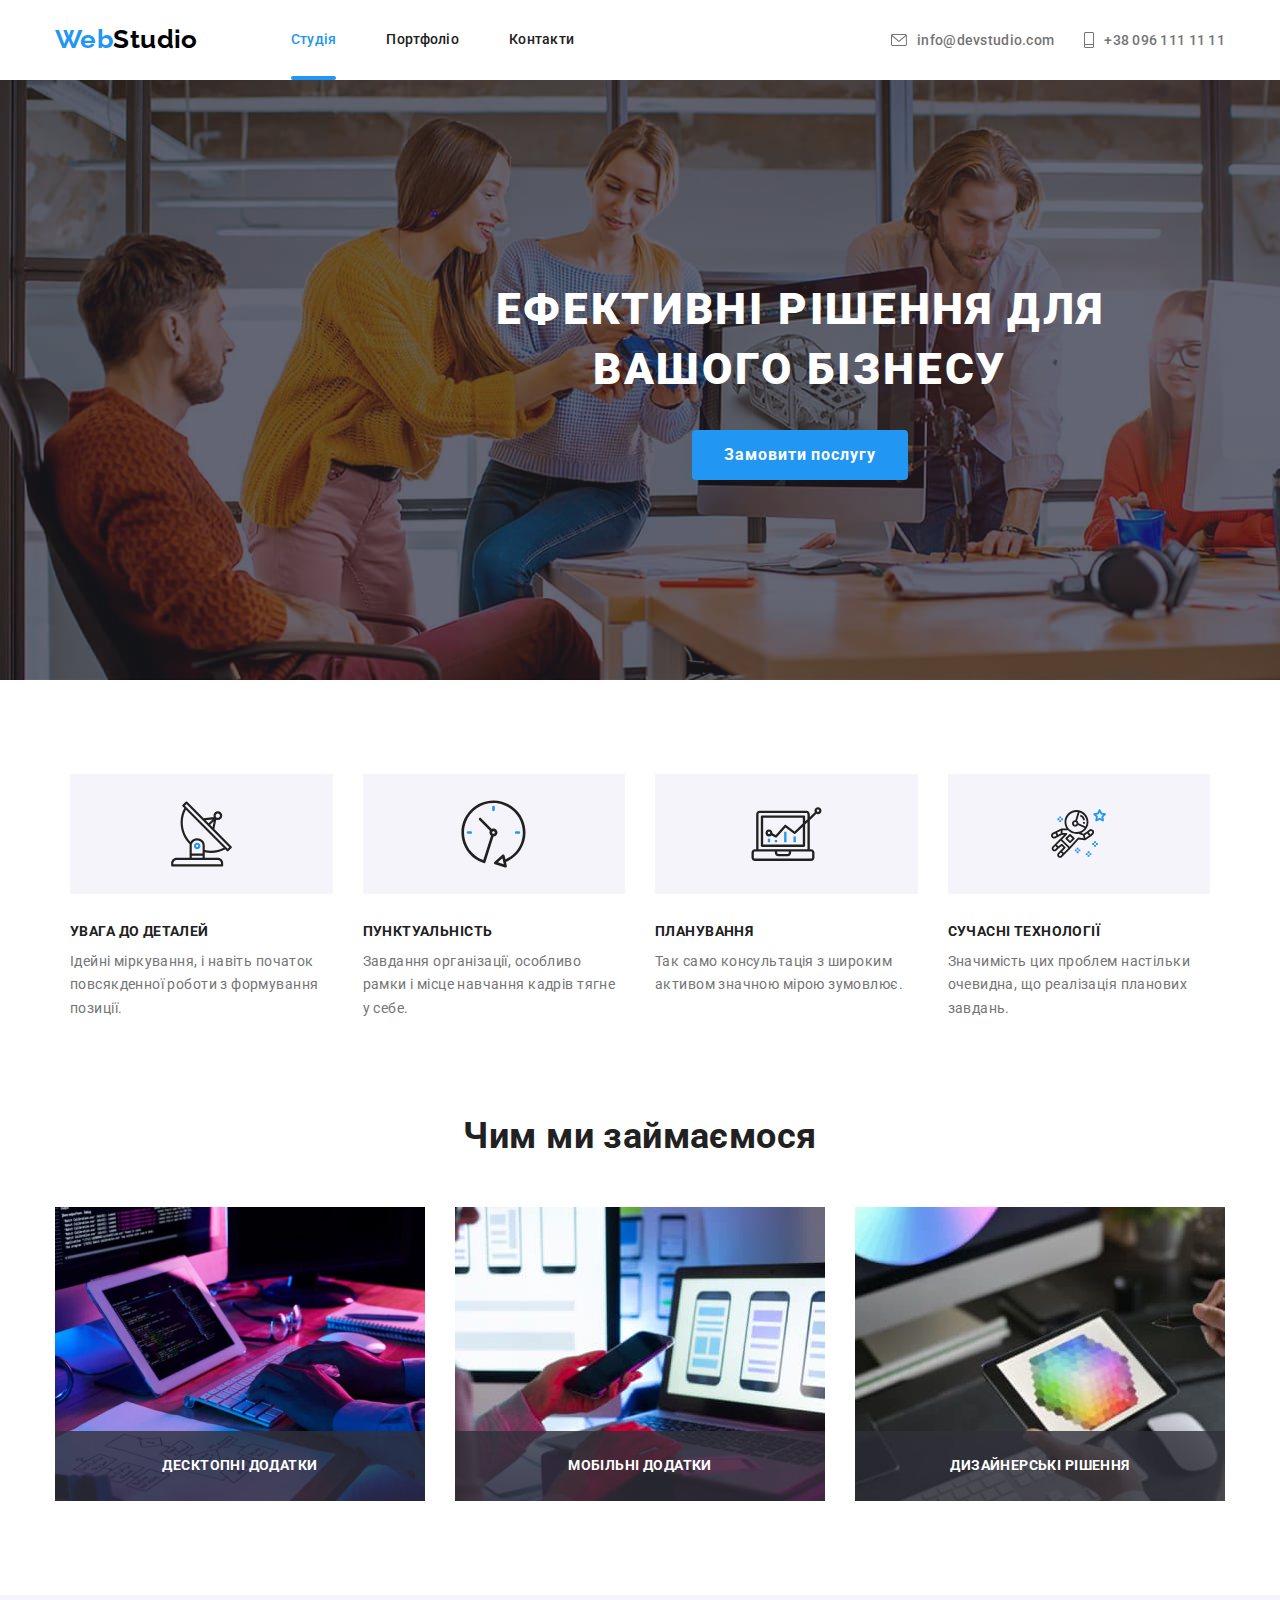
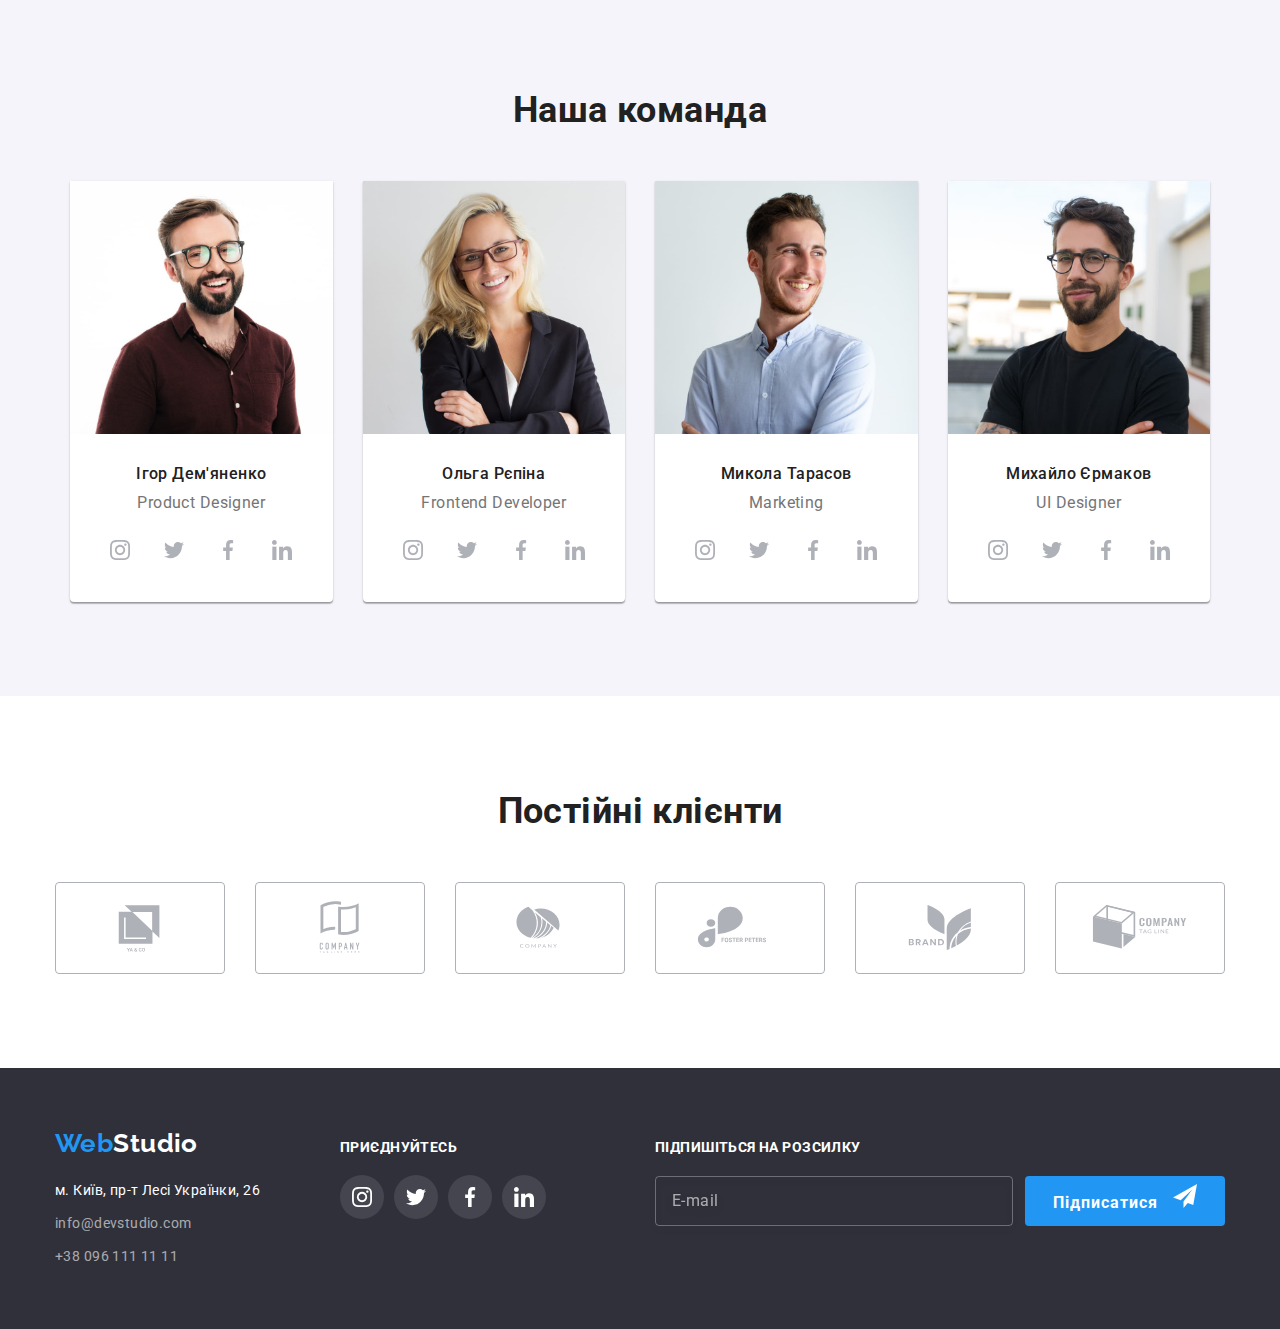
<file: index.html>
<!DOCTYPE html>
<html lang="uk">
  <head>
    <meta charset="UTF-8" />
    <meta http-equiv="X-UA-Compatible" content="IE=edge" />
    <meta name="viewport" content="width=device-width, initial-scale=1.0" />
    <title>WebStudio</title>
    <link rel="preconnect" href="https://fonts.gstatic.com" crossorigin />
    <link
      href="https://fonts.googleapis.com/css2?family=Raleway:wght@700&family=Roboto:wght@400;500;700;900&display=swap"
      rel="stylesheet"
    />
    <link
      rel="stylesheet"
      href="https://cdnjs.cloudflare.com/ajax/libs/modern-normalize/1.1.0/modern-normalize.min.css"
    />
    <!-- <link rel="stylesheet" href="./css/stiles.css" > -->
    <link rel="stylesheet" href="./css/main.min.css" >
  </head>
  <body>
    <!-- Header -->
      <header class="header">
      <div class="container header-container">
        <nav class="nav">
          <a href="./index.html" class="logo">Web<span class="logo-studio">Studio</span> </a>
          
          <ul class="nav__list">
            <li class="nav__item box-studio">
            
              <a href="./index.html" class="link nav__link current">Студія</a>
            </li>
            <li class="nav__item">
              <a href="./portfolio.html" class="link nav__link"> Портфоліо </a>
            </li>
            <li class="nav__item">
              <a href="" class="link nav__link"> Контакти </a>
            </li>
          </ul>
        </nav>
        <div class="contacts">
          <a href="mailto:nfo@devstudio.com" class="link contacts__link">
            <svg class="contacts__icon" width="16" height="12">
              <use href="./img/symbol-defs.svg#icon-envelope"></use>
            </svg>
            info@devstudio.com
          </a>

          <a href="tel:+380961111111" class="link contacts__link">
            <svg class="contacts__icon" width="10" height="16">
              <use href="./img/symbol-defs.svg#icon-Vector"></use>
            </svg>
            +38 096 111 11 11
          </a>
        </div>
        <button type="button" class="memu-open-btn" data-menu-open>
           <svg class="menu-icone" width="24" height="16">
              <use href="./img/symbol-defs.svg#icon-menu"></use>
            </svg> 
          </button>
      </div>
      
        
          <!-- Мобільне меню -->
          <div class="mob-menu is-hidden" data-menu >
            <div class="container">
              <div  class="mob-menu_top"> <button type="button" class="mob-memu__close-btn" data-menu-close>
           <svg class="menu-icone" width="19" height="19">
              <use href="./img/symbol-defs.svg#icon-close_24px"></use>
            </svg> 
          </button>
               <ul class="mob-menu__list">
            <li class="mob-menu__item ">
            
              <a href="./index.html" class="link mob-menu__link mob-menu_page ">Студія</a>
            </li>
            <li class="mob-menu__item">
              <a href="./portfolio.html" class="link mob-menu__link"> Портфоліо </a>
            </li>
            <li class="mob-menu__item">
              <a href="" class="link mob-menu__link"> Контакти </a>
            </li>
          </ul>
</div>
        <div class="mob-contacts_bottom">
           <div class="mob-contacts">
          <a href="tel:+380961111111" class="link mob-contacts__tel">
            
            +38 096 111 11 11
          </a>
          <a href="mailto:nfo@devstudio.com" class="link mob-contacts__mail">
            
            info@devstudio.com
          </a>

          
        </div>
        <ul class="mob-coc-list">
          <li class="mob-coc-item"> <a href="" class="mob-coc-link"> Instagram</a>
            
          </li>
          <li class="mob-coc-item"> <a href="" class=" link mob-coc-link" >Twitter</a> </li>
          <li class="mob-coc-item"> <a href="" class="link mob-coc-link"> Facebook</a> </li>
          <li class="mob-coc-item"> <a href="" class="link mob-coc-link"> LinkedIn</a>
          </li>
        </ul></div>
      </div>
            </div>
           
          </div>
    </header>
    <main>  
      <!-- Головна інформація -->

       <section class="hero">
        <div class="container">
          <h1 class="hero-title">Ефективні рішення для вашого бізнесу</h1>
          <button class="hero-button" data-modal-open type="button">Замовити послугу</button>
        </div>
        <!-- Наші цінності -->
       </section> 

      <section class="section">
        <div class="container">
          <h2 class="visually-hidden">Наші цінності</h2>
          <ul class="values">
            <li class="values__item">
              <div class="values__fon">
                <svg class="values__icon" width="65" height="70">
                  <use href="./img/symbol-defs.svg#icon-antenna"></use>
                </svg>
              </div>
              <h3 class="values__titel">УВАГА ДО ДЕТАЛЕЙ</h3>
              <p class="values__text">
                Ідейні міркування, і навіть початок повсякденної роботи з формування позиції.
              </p>
            </li>

            <li class="values__item">
              <div class="values__fon">
                <svg class="values__icon" width="67" height="70">
                  <use href="./img/symbol-defs.svg#icon-clock"></use>
                </svg>
              </div>
              <h3 class="values__titel">ПУНКТУАЛЬНІСТЬ</h3>
              <p class="values__text">
                Завдання організації, особливо рамки і місце навчання кадрів тягне у себе.
              </p>
            </li>

            <li class="values__item">
              <div class="values__fon">
                <svg class="values__icon" width="93" height="70">
                  <use href="./img/symbol-defs.svg#icon-diagram-1"></use>
                </svg>
              </div>

              <h3 class="values__titel">ПЛАНУВАННЯ</h3>
              <p class="values__text">
                Так само консультація з широким активом значною мірою зумовлює.
              </p>
            </li>
            <li class="values__item">
              <div class="values__fon">
                <svg class="values__icon" width="55" height="61">
                  <use href="./img/symbol-defs.svg#icon-astronaut"></use>
                </svg>
              </div>
              <h3 class="values__titel">СУЧАСНІ ТЕХНОЛОГІЇ</h3>
              <p class="values__text">
                Значимість цих проблем настільки очевидна, що реалізація планових завдань.
              </p>
            </li>
          </ul>
        </div>

        <!-- Чим ми займаємось -->
      </section>
       <section class="section section-projects">
        <div class="container">
          <h2 class="section-title">Чим ми займаємося</h2>
          <ul class="list projects-list">
            <li class="projects-item">
              <div class="box-projects">
                <img src="./img/websites.jpg" alt="Створення веб сайтів" width="370" height="294" />

                <p class="box-item">Десктопні додатки</p>
              </div>
            </li>
            <li class="projects-item box-mobil-list">
              <div class="box-projects">
                <img
                  src="./img/applications.jpg"
                  alt="Створення мобільних додатків"
                  width="370"
                  height="294"
                />
                <p class="box-item">Мобільні додатки</p>
              </div>
            </li>
            <li class="projects-item">
              <div class="box-projects">
                <img src="./img/games.jpg" alt="Створення ігор" width="370" height="294" />

                <p class="box-item">Дизайнерські рішення</p>
              </div>
            </li>
          </ul>
        </div>
      </section>
      <!-- Наша команда  -->
       <section class="section section-people">
        <div class="container">
          <h2 class="section-title">Наша команда</h2>
          <ul class="people-list">
            <li class="people-item">
              <picture>
                <source
                srcset="./img/id.jpg 1x,
              ./img/id2x.jpg 2x"
              media="(min-width: 1200px)"/>
               <source
                srcset="./img/idtablet.jpg 1x,
              ./img/idtablet2x.jpg 2x"
              media="(min-width: 768px)"/>
               <source
                srcset="./img/idmobil.jpg 1x,
              ./img/idmobil2x.jpg 2x"
              media="(min-width: 480px)"/>
              <img srcset= "./img/id.jpg 1x,
              ./img/id2x.jpg 2x"
              src="./img/id.jpg" alt="Ігор Дем'яненко" width="450" height="460" />
              </picture>
              
              <div class="people">
                <h3 class="section-people-title">Ігор Дем'яненко</h3>
                <p lang="en" class="section-people-text">Product Designer</p>
                <ul class="people-soc-list">
                  <li class="people-soc-item">
                    <a class="people-soc-link" href="">
                      <svg class="people-soc-icon" width="20" height="20">
                        <use href="./img/symbol-defs.svg#icon-instagram"></use>
                      </svg>
                    </a>
                  </li>
                  <li class="people-soc-item">
                    <a class="people-soc-link" href="">
                      <svg class="people-soc-icon" width="20" height="20">
                        <use href="./img/symbol-defs.svg#icon-twitter"></use>
                      </svg>
                    </a>
                  </li>
                  <li class="people-soc-item">
                    <a class="people-soc-link" href="">
                      <svg class="people-soc-icon" width="20" height="20">
                        <use href="./img/symbol-defs.svg#icon-facebook"></use>
                      </svg>
                    </a>
                  </li>
                  <li class="people-soc-item">
                    <a class="people-soc-link" href="">
                      <svg class="people-soc-icon" width="20" height="20">
                        <use href="./img/symbol-defs.svg#icon-linkedin"></use>
                      </svg>
                    </a>
                  </li>
                </ul>
              </div>
            </li>
            <li class="people-item">
              <picture>
                <source
                srcset="./img/or.jpg 1x,
              ./img/or2x.jpg 2x"
              media="(min-width: 1200px)"/>
               <source
                srcset="./img/ortablet.jpg 1x,
              ./img/ortablet2x.jpg 2x"
              media="(min-width: 768px)"/>
               <source
                srcset="./img/ormobil.jpg 1x,
              ./img/ormobil2x.jpg 2x"
              media="(min-width: 480px)"/>
              <img  srcset="./img/or.jpg 1x,
              ./img/or2x.jpg 2x" src="./img/or.jpg" alt="Ольга Рєпіна" width="450" height="460" />
              </picture>
              
              <div class="people">
                <h3 class="section-people-title">Ольга Рєпіна</h3>
                <p lang="en" class="section-people-text">Frontend Developer</p>
                <ul class="people-soc-list">
                  <li class="people-soc-item">
                    <a class="people-soc-link" href="">
                      <svg class="people-soc-icon" width="20" height="20">
                        <use href="./img/symbol-defs.svg#icon-instagram"></use>
                      </svg>
                    </a>
                  </li>
                  <li class="people-soc-item">
                    <a class="people-soc-link" href="">
                      <svg class="people-soc-icon" width="20" height="20">
                        <use href="./img/symbol-defs.svg#icon-twitter"></use>
                      </svg>
                    </a>
                  </li>
                  <li class="people-soc-item">
                    <a class="people-soc-link" href="">
                      <svg class="people-soc-icon" width="20" height="20">
                        <use href="./img/symbol-defs.svg#icon-facebook"></use>
                      </svg>
                    </a>
                  </li>
                  <li class="people-soc-item">
                    <a class="people-soc-link" href="">
                      <svg class="people-soc-icon" width="20" height="20">
                        <use href="./img/symbol-defs.svg#icon-linkedin"></use>
                      </svg>
                    </a>
                  </li>
                </ul>
              </div>
            </li>
            <li class="people-item">
              <picture>
                <source
                srcset="./img/mt.jpg 1x,
              ./img/mt2x.jpg 2x"
              media="(min-width: 1200px)"/>
               <source
                srcset="./img/mttablet.jpg 1x,
              ./img/mttablet2x.jpg 2x"
              media="(min-width: 768px)"/>
               <source
                srcset="./img/mtmobil.jpg 1x,
              ./img/mtmobil2x.jpg 2x"
              media="(min-width: 480px)"/>
              <img  srcset="./img/mt.jpg 1x,
              ./img/mt2x.jpg 2x" src="./img/mt.jpg" alt="Микола Тарасов" width="450" height="460" />
              </picture>
              
              

              <div class="people">
                <h3 class="section-people-title">Микола Тарасов</h3>

                <p lang="en" class="section-people-text">Marketing</p>
                <ul class="people-soc-list">
                  <li class="people-soc-item">
                    <a class="people-soc-link" href="">
                      <svg class="people-soc-icon" width="20" height="20">
                        <use href="./img/symbol-defs.svg#icon-instagram"></use>
                      </svg>
                    </a>
                  </li>
                  <li class="people-soc-item">
                    <a class="people-soc-link" href="">
                      <svg class="people-soc-icon" width="20" height="20">
                        <use href="./img/symbol-defs.svg#icon-twitter"></use>
                      </svg>
                    </a>
                  </li>
                  <li class="people-soc-item">
                    <a class="people-soc-link" href="">
                      <svg class="people-soc-icon" width="20" height="20">
                        <use href="./img/symbol-defs.svg#icon-facebook"></use>
                      </svg>
                    </a>
                  </li>
                  <li class="people-soc-item">
                    <a class="people-soc-link" href="">
                      <svg class="people-soc-icon" width="20" height="20">
                        <use href="./img/symbol-defs.svg#icon-linkedin"></use>
                      </svg>
                    </a>
                  </li>
                </ul>
              </div>
            </li>
            <li class="people-item">
              <picture>
                <source
                srcset="./img/me.jpg 1x,
              ./img/me2x.jpg 2x"
              media="(min-width: 1200px)"/>
               <source
                srcset="./img/metablet.jpg 1x,
              ./img/metablet2x.jpg 2x"
              media="(min-width: 768px)"/>
               <source
                srcset="./img/memobil.jpg 1x,
              ./img/memobil2x.jpg 2x"
              media="(min-width: 480px)"/>
              <img  srcset="./img/me.jpg 1x,
              ./img/me2x.jpg 2x" src="./img/me.jpg" alt="Михайло Єрмаков" width="450" height="460" />
              </picture>

              <div class="people">
                <h3 class="section-people-title">Михайло Єрмаков</h3>
                <p lang="en" class="section-people-text">UI Designer</p>
                <ul class="people-soc-list">
                  <li class="people-soc-item">
                    <a class="people-soc-link" href="">
                      <svg class="people-soc-icon" width="20" height="20">
                        <use href="./img/symbol-defs.svg#icon-instagram"></use>
                      </svg>
                    </a>
                  </li>
                  <li class="people-soc-item">
                    <a class="people-soc-link" href="">
                      <svg class="people-soc-icon" width="20" height="20">
                        <use href="./img/symbol-defs.svg#icon-twitter"></use>
                      </svg>
                    </a>
                  </li>
                  <li class="people-soc-item">
                    <a class="people-soc-link" href="">
                      <svg class="people-soc-icon" width="20" height="20">
                        <use href="./img/symbol-defs.svg#icon-facebook"></use>
                      </svg>
                    </a>
                  </li>
                  <li class="people-soc-item">
                    <a class="people-soc-link" href="">
                      <svg class="people-soc-icon" width="20" height="20">
                        <use href="./img/symbol-defs.svg#icon-linkedin"></use>
                      </svg>
                    </a>
                  </li>
                </ul>
              </div>
            </li>
          </ul>
        </div>
      </section>
      <!--  Постійні клієнти --> 
       <section class="section">
        <div class="container">
          <h2 class="section-title">Постійні клієнти</h2>
          <ul class="clients-list">
            <li class="clients-item">
              <a class="clients-link" href="">
                <svg class="clients-icon" width="106" height="60">
                  <use href="./img/symbol-defs.svg#icon-Logo1"></use>
                </svg>
              </a>
            </li>
            <li class="clients-item">
              <a class="clients-link" href="">
                <svg class="clients-icon" width="106" height="60">
                  <use href="./img/symbol-defs.svg#icon-Logo2"></use>
                </svg>
              </a>
            </li>
            <li>
              <a class="clients-link" href="">
                <svg class="clients-icon" width="106" height="60">
                  <use href="./img/symbol-defs.svg#icon-Logo3"></use>
                </svg>
              </a>
            </li>
            <li class="clients-item">
              <a class="clients-link" href="">
                <svg class="clients-icon" width="106" height="60">
                  <use href="./img/symbol-defs.svg#icon-Logo4"></use>
                </svg>
              </a>
            </li>
            <li class="clients-item">
              <a class="clients-link" href="">
                <svg class="clients-icon" width="106" height="60">
                  <use href="./img/symbol-defs.svg#icon-Logo5"></use>
                </svg>
              </a>
            </li>
            <li class="clients-item">
              <a class="clients-link" href="">
                <svg class="clients-icon" width="106" height="60">
                  <use href="./img/symbol-defs.svg#icon-Logo6"></use>
                </svg>
              </a>
            </li>
          </ul>
        </div>
      </section>
    </main>
    <!--Footer --> 
    <footer class="footer">
      <div class="container footer-container">
        <div class="footer-conect">
          <div class="footer-box">
          <div class="footer-logo"> <a href="./index.html" class="logo">Web<span class="logo-studio-footer">Studio</span> </a></div>
          
          <address>
            <ul class="footer-list">
              <li class="footer-item">
                <a
                  href="https://goo.gl/maps/mxEAeYwfuTcGivA26"
                  target="_blank"
                  rel="noopener nofollow"
                  class="link-address"
                >
                  м. Київ, пр-т Лесі Українки, 26
                </a>
              </li>
              <li class="footer-contacts footer-item">
                <a href="mailto:nfo@devstudio.com" class="link-contacts"> info@devstudio.com </a>
              </li>

              <li class="footer-item">
                <a href="tel:+380961111111" class="link-contacts"> +38 096 111 11 11</a>
              </li>
            </ul>
          </address>
        </div>
        <div class="footer-soc-container">
          <p class="foter-soc-title">приєднуйтесь</p>
          <ul class="footer-soc-list">
            <li class="footer-soc-item">
              <a class="footer-soc-link" href="">
                <svg class="footer-soc-icon" width="20" height="20">
                  <use href="./img/symbol-defs.svg#icon-instagram"></use>
                </svg>
              </a>
            </li>
            <li class="footer-soc-item">
              <a class="footer-soc-link" href="">
                <svg class="footer-soc-icon" width="20" height="20">
                  <use href="./img/symbol-defs.svg#icon-twitter"></use>
                </svg>
              </a>
            </li>
            <li class="footer-soc-item">
              <a class="footer-soc-link" href="">
                <svg class="footer-soc-icon" width="20" height="20">
                  <use href="./img/symbol-defs.svg#icon-facebook"></use>
                </svg>
              </a>
            </li>
            <li class="footer-soc-item">
              <a class="footer-soc-link" href="">
                <svg class="footer-soc-icon" width="20" height="20">
                  <use href="./img/symbol-defs.svg#icon-linkedin"></use>
                </svg>
              </a>
            </li>
          </ul>
        </div>
        </div>
        
        <div class="subscription-box">
          <p class="subscription-item">Підпишіться на розсилку</p>

          <form class="online-form">
            <input
              type="text"
              class="online-input colortext"
              name="subscription"
              placeholder="E-mail"
              required
            />
            <button type="submit" class="online-btn">
              Підписатися
              <svg class="subscription-icone" width="24" height="24">
                <use href="./img/symbol-defs.svg#icon-send"></use>
              </svg>
            </button>
          </form>
        </div>
      </div>
    </footer>
     <!-- Модальне вікно -->
     <div class="backdrop is-hidden" data-modal>
      <div class="modal">
        <p class="modal-titel">Залиште свої дані, ми вам передзвонимо</p>
        <button type="button" class="modal-btn" data-modal-close>
          <svg class="modal-icone" width="18" height="18">
            <use href="./img/symbol-defs.svg#icon-close"></use>
          </svg>
        </button>

        <form class="form">
          <div class="form-field">
            <label for="name" class="form-lable"> Ім'я</label>
            <div class="input-wrap">
              <input type="text" class="form-input" name="name" id="name" required />
              <svg class="form-icone" width="18" height="18">
                <use href="./img/symbol-defs.svg#icon-person-black"></use>
              </svg>
            </div>
          </div>
          <div class="form-field">
            <label for="tel" class="form-lable"> Телефон</label>
            <div class="input-wrap">
              <input type="tel" class="form-input" name="tel" id="tel" required />
              <svg class="form-icone" width="18" height="18">
                <use href="./img/symbol-defs.svg#icon-phone-black"></use>
              </svg>
            </div>
          </div>
          <div class="form-field">
            <label for="email" class="form-lable"> Пошта </label>
            <div class="input-wrap">
              <svg class="form-icone" width="18" height="18">
                <use href="./img/symbol-defs.svg#icon-email-black-18dp"></use>
              </svg>
              <input type="email" class="form-input" name="email" id="email" required />
            </div>
          </div>
          <div class="form-field form-comment">
            <label for="comment" class="form-lable"> Коментар</label>
            <textarea name="comment" placeholder="Введіть текст" class="text-box"></textarea>
          </div>

          <div class="checkbox-consent">
            <input
              type="checkbox"
              name=" "
              value="true"
              id="mailing-list"
              class="input-chek visually-hidden"
              required
            />

            <label for="mailing-list" class="chek-text">
              <span>
                <svg width="18" height="18">
                  <use href="./img/symbol-defs.svg#icon-chek"></use>
                </svg>
              </span>
              <p>
                Погоджуюся з розсилкою та приймаю
                <a href="" class="agreement-link"> Умови договору </a>
              </p>
              <p></p
            ></label>
          </div>
          <button type="submit" class="send-button">Відправити</button>
        </form>
      </div>
    </div>
    <script src="./js/modal.js"></script>
    <script src="./js/menu.js"></script>
  </body>
</html>
</file>
<file: css/main.min.css>
:root{--primary-text-color: #757575;--title-text-color: #212121;--accent-text-color: #2196f3;--hero-text-color: #ffffff;--logo-studio-color: #000000;--primary-font-family: Roboto, sans-serif;--footer-contacts-color: rgba(255, 255, 255, 0.6);--logo-font-family: Raleway, sans-serif;--primery-background-color: #ffffff;--additional-background-color: #f5f4fa;--accent-background-color: #2f303a;--button-hero-background-color: #2196f3;--button-hero-focus-color: #188ceb;--button-background-color: #f5f4fa;--header-border-color: #ececec;--card-border-color: #eeeeee;--soc-link-color: #afb1b8;--clients-border: #afb1b8;--box-projects-color: rgba(47, 48, 58, 0.8);--modal-btn-border: rgba(0, 0, 0, 0.1);--time-function: 250ms cubic-bezier(0.4, 0, 0.2, 1);--hero-gradient: linear-gradient(rgba(47, 48, 58, 0.4), rgba(47, 48, 58, 0.4))}p,h1,h2,h3,h4,h5,h6{margin:0px}ul{margin:0px;padding-left:0px;list-style:none;color:inherit}a{text-decoration:none}img{max-width:100%;display:block;height:auto;border-width:0px}.link{display:block;text-decoration:none}address{font-style:normal;margin-top:20px}body{background-color:var(--primery-background-color);color:var(--primary-text-color);font-family:var(--primary-font-family);font-size:14px;letter-spacing:.03em}.container{padding-left:15px;padding-right:15px;width:100%;margin-left:auto;margin-right:auto}@media screen and (min-width: 480px){.container{width:480px}}@media screen and (min-width: 768px){.container{width:768px}}@media screen and (min-width: 1200px){.container{width:1200px}}.section{padding-top:60px;padding-bottom:60px}@media screen and (min-width: 1200px){.section{padding-top:94px;padding-bottom:94px}}.section-title{margin-bottom:30px;font-weight:700;font-size:28px;line-height:1.14;text-align:center;color:var(--title-text-color)}@media screen and (min-width: 1200px){.section-title{margin-bottom:50px;font-weight:700;font-size:36px;line-height:1.17}}button{cursor:pointer;display:block}.visually-hidden{position:absolute;white-space:nowrap;width:1px;height:1px;overflow:hidden;border:0;padding:0;clip:rect(0 0 0 0);-webkit-clip-path:inset(50%);clip-path:inset(50%);margin:-1px}.header-container{display:flex;align-items:center;position:relative;height:60px}@media screen and (min-width: 768px){.header-container{height:80px}}.nav__item:not(:last-child){margin-right:32px}@media screen and (min-width: 1200px){.nav__item:not(:last-child){margin-right:50px}}.nav{display:flex}.nav__list{display:none}@media screen and (min-width: 768px){.nav__list{display:flex}}.nav__link{padding-top:32px;padding-bottom:28px;font-weight:500;line-height:1.14;letter-spacing:.02em;color:var(--title-text-color);transition:color var(--time-function)}.nav .nav__link:hover,.nav .nav__link:focus{color:var(--accent-text-color)}.box-studio::after{display:block;content:"";width:100%;height:4px;background-color:var(--accent-text-color);border-radius:2px}.logo{margin-top:24px;margin-bottom:25px;font-family:Raleway,var(--logo-font-family);font-weight:700;font-size:26px;line-height:1.2;color:var(--accent-text-color)}@media screen and (min-width: 768px){.logo{margin-right:88px}}@media screen and (min-width: 1200px){.logo{margin-right:93px}}.logo-studio{font-family:var(--logo-font-family);font-weight:700;font-size:26px;line-height:1.2;color:var(--logo-studio-color)}.contacts{margin-left:auto;display:none}@media screen and (min-width: 768px){.contacts{display:block}}@media screen and (min-width: 1200px){.contacts{display:flex}}.contacts__icon{margin-right:10px;fill:currentColor}@media screen and (min-width: 768px){.contacts__link{display:flex;align-self:start;margin-bottom:10px;align-items:center;transition:var(--time-function);font-weight:500;font-size:14px;line-height:1.2;letter-spacing:.02em;color:var(--primary-text-color)}}@media screen and (min-width: 768px)and (min-width: 1200px){.contacts__link{display:flex;justify-content:center;margin-bottom:0px;margin-right:30px;align-items:center;transition:var(--time-function);font-weight:500;font-size:14px;line-height:1.2;letter-spacing:.02em;color:var(--primary-text-color)}}@media screen and (min-width: 768px){.contacts__link:last-child{margin-right:0px}}.contacts__link:last-child{margin-right:0px}.contacts .contacts__link:hover,.contacts .contacts__link:focus{color:var(--accent-text-color)}.hero{background-color:var(--accent-background-color);background-image:var(--hero-gradient),url(../img/heromobil.jpg);width:100%;background-repeat:no-repeat;background-position:center;background-size:cover;padding-top:118px;padding-bottom:118px;text-align:center;margin-left:auto;margin-right:auto}@media(min-device-pixel-ratio: 2),(-webkit-min-device-pixel-ratio: 2),(min-resolution: 192dpi),(min-resolution: 2dppx){.hero{background-image:var(--hero-gradient),url(../img/heromobil2x.jpg)}}@media screen and (min-width: 480px){.hero{width:480px}}@media screen and (min-width: 480px)and (min-device-pixel-ratio: 2),screen and (min-width: 480px)and (-webkit-min-device-pixel-ratio: 2),screen and (min-width: 480px)and (min-resolution: 192dpi),screen and (min-width: 480px)and (min-resolution: 2dppx){.hero{background-image:var(--hero-gradient),url(../img/heromobil2x.jpg)}}@media screen and (min-width: 768px){.hero{width:768px;background-image:var(--hero-gradient),url(../img/herotablet.jpg);padding-top:128px;padding-bottom:128px}}@media screen and (min-width: 768px)and (min-device-pixel-ratio: 2),screen and (min-width: 768px)and (-webkit-min-device-pixel-ratio: 2),screen and (min-width: 768px)and (min-resolution: 192dpi),screen and (min-width: 768px)and (min-resolution: 2dppx){.hero{background-image:var(--hero-gradient),url(../img/herotablet2x.jpg)}}@media screen and (min-width: 1200px){.hero{width:1600px;background-image:var(--hero-gradient),url(../img/fon.jpg);padding-top:200px;padding-bottom:200px}}@media screen and (min-width: 1200px)and (min-device-pixel-ratio: 2),screen and (min-width: 1200px)and (-webkit-min-device-pixel-ratio: 2),screen and (min-width: 1200px)and (min-resolution: 192dpi),screen and (min-width: 1200px)and (min-resolution: 2dppx){.hero{background-image:var(--hero-gradient),url(../img/hero2x.jpg)}}.hero-title{color:var(--hero-text-color);font-weight:900;font-size:20px;line-height:1.6;letter-spacing:.06em;text-transform:uppercase;margin-bottom:30px;width:260px;margin-left:auto;margin-right:auto}@media screen and (min-width: 480px){.hero-title{width:360px;font-size:26px;line-height:1.6}}@media screen and (min-width: 1200px){.hero-title{width:696px;font-size:44px;line-height:1.36}}.hero-button{font-family:inherit;font-weight:700;font-size:16px;line-height:1.88;letter-spacing:.06em;color:var(--hero-text-color);background-color:var(--button-hero-background-color);border-radius:4px;padding:10px 32px;text-align:center;min-width:152px;border:0px;margin-left:auto;margin-right:auto;transition:background-color var(--time-function)}.hero .hero-button:hover,.hero .hero-button:focus{background-color:var(--button-hero-focus-color);color:var(--hero-text-color)}@media screen and (min-width: 480px){.hero .hero-button:hover,.hero .hero-button:focus{min-width:200px}}@media screen and (min-width: 768px){.hero .hero-button:hover,.hero .hero-button:focus{min-width:200px}}@media screen and (min-width: 1200px){.hero .hero-button:hover,.hero .hero-button:focus{min-width:216px}}.values{justify-content:center}@media screen and (min-width: 768px){.values{max-width:768px;display:flex;flex-wrap:wrap;gap:30px}}@media screen and (min-width: 1200px){.values{max-width:1200px;display:flex;flex-wrap:wrap;gap:30px}}@media screen and (max-width: 767px){.values__item:not(:last-child){margin-bottom:30px}}@media screen and (min-width: 768px){.values__item{width:calc((100% - 60px)/2)}}@media screen and (min-width: 1200px){.values__item{width:calc((100% - 120px)/4)}}.values__fon{width:100%;height:120px;background-color:#f5f4fa;display:flex;margin-bottom:30px;align-items:center;justify-content:center}.values__fon:last-child{margin-bottom:0px}.values__titel{margin-bottom:10px;font-weight:700;line-height:1.14;color:var(--title-text-color);font-size:14px;text-align:center}@media screen and (min-width: 768px){.values__titel{display:flex}}.values__text{line-height:1.7}.section-projects{padding-top:0px}@media screen and (max-width: 1199px){.section-projects{display:none}}.projects-list{display:flex;gap:30px;justify-content:center}.projects-item{width:calc((100% - 60px)/3)}.box-projects{position:relative}.box-item{display:flex;justify-content:center;align-items:center;position:absolute;width:100%;height:70px;background-color:var(--box-projects-color);bottom:0;font-weight:700;line-height:1.14;text-align:center;text-transform:uppercase;color:var(--hero-text-color)}@media screen and (min-width: 768px){.people-list{display:flex;flex-wrap:wrap;justify-content:center}}@media screen and (min-width: 1200px){.people-list{display:flex;justify-content:center}}.people-item{display:block;margin-left:auto;margin-right:auto;background:#fff;box-shadow:0px 1px 3px rgba(0,0,0,.12),0px 1px 1px rgba(0,0,0,.14),0px 2px 1px rgba(0,0,0,.2);border-radius:0px 0px 4px 4px}@media screen and (max-width: 767px){.people-item:last-child{margin-bottom:0px}}@media screen and (max-width: 767px){.people-item{margin-bottom:30px}}@media screen and (min-width: 480px){.people-item{width:450px}}@media screen and (min-width: 768px){.people-item{width:calc((100% - 60px)/2);gap:30px}}@media screen and (min-width: 1200px){.people-item{width:calc((100% - 120px)/4);gap:30px}}.section-people{background-color:var(--additional-background-color)}.section-people-title{margin-bottom:10px;font-weight:500;font-size:16px;line-height:1.19;text-align:center;color:var(--title-text-color)}.section-people-text{font-size:16px;line-height:1.19;text-align:center}.people{padding-top:30px;padding-bottom:30px}.people-soc-list{display:flex;gap:10px;justify-content:center;margin-top:16px}.people-soc-list .people-soc-link{display:block;width:44px;height:44px;border-radius:50px;display:flex;align-items:center;justify-content:center;color:var(--soc-link-color);transition:color var(--time-function),background-color var(--time-function)}.people-soc-list .people-soc-link:hover,.people-soc-list .people-soc-link:focus{background-color:var(--accent-text-color);color:var(--hero-text-color)}.people-soc-list .people-soc-icon{fill:currentColor}.clients-link{margin-top:30px;margin-left:auto;margin-right:auto;width:270px;height:92px;border-radius:4px;border:1px solid var(--clients-border);display:flex;align-items:center;justify-content:center;color:var(--clients-border);transition:color var(--time-function),border-color var(--time-function)}@media screen and (min-width: 480px){.clients-link{margin-top:0px;width:210px}}@media screen and (min-width: 768px){.clients-link{width:226px}}@media screen and (min-width: 1200px){.clients-link{width:170px}}.clients-link:hover,.clients-link:focus{border-color:var(--accent-text-color);color:var(--accent-text-color)}@media screen and (min-width: 480px){.clients-list{display:flex;flex-wrap:wrap;gap:30px;justify-content:center}}.clients-icon{fill:currentColor}.footer{background-color:var(--accent-background-color);padding:60px 0px}.footer-container{display:block}@media screen and (min-width: 1200px){.footer-container{display:flex;align-items:baseline}}.footer-conect{display:block}@media screen and (min-width: 768px){.footer-conect{display:flex;align-items:baseline;justify-content:center;gap:80px}}.footer-list{display:block;text-align:center}@media screen and (min-width: 1200px){.footer-list{text-align:start;gap:0px}}.footer-box{display:block;margin-bottom:60px}@media screen and (min-width: 1200px){.footer-box{margin-bottom:0px}}.footer-logo{text-align:center}.footer-logo>.logo{margin-right:0px}@media screen and (min-width: 1200px){.footer-logo{text-align:start}}.logo-studio-footer{padding-right:0px;font-family:var(--logo-font-family);font-weight:700;font-size:26px;line-height:1.2;color:var(--hero-text-color)}.link-address{padding-right:0px;margin-top:20p;margin-bottom:9px;font-weight:400;font-size:14px;line-height:1.71;color:var(--hero-text-color);transition:var(--time-function)}.link-address:last-child{margin-bottom:0px}.footer .link-address:hover,.footer .link-address:focus{color:var(--accent-text-color)}.link-contacts{font-weight:400;font-size:14px;line-height:1.71;color:var(--footer-contacts-color);transition:var(--time-function)}.link-contacts:last-child{margin-bottom:0px}.footer .link-contacts:hover,.footer .link-contacts:focus{color:var(--accent-text-color)}.footer-item{margin-bottom:9px}.footer-item:last-child{margin-bottom:0px}.footer-soc-container{margin-bottom:60px}@media screen and (min-width: 1200px){.footer-soc-container{margin-bottom:0px}}.foter-soc-title{text-align:center;font-size:14px;font-weight:700;letter-spacing:.03em;text-transform:uppercase;color:var(--hero-text-color);margin-bottom:20px}@media screen and (min-width: 1200px){.foter-soc-title{text-align:start}}.footer-soc-list{display:flex;justify-content:center;gap:10px}.footer-soc-icon{fill:var(--hero-text-color)}.footer-soc-link{width:44px;height:44px;border-radius:50px;display:flex;align-items:center;justify-content:center;background:rgba(255,255,255,.1);transition:var(--time-function)}.footer-soc-link:hover,.footer-soc-link:focus{background-color:var(--accent-text-color)}.subscription-box{text-align:center}@media screen and (min-width: 1200px){.subscription-box{text-align:start;margin-left:auto}}.subscription-item{margin-bottom:20px;font-family:"Roboto";font-weight:700;font-size:14px;line-height:1.14;letter-spacing:.03em;text-transform:uppercase;color:var(--hero-text-color)}@media screen and (min-width: 1200px){.online-form{display:flex}}.online-input{margin-bottom:20px;width:100%;height:50px;border:1px solid rgba(255,255,255,.3);filter:drop-shadow(0px 4px 4px rgba(0, 0, 0, 0.15));border-radius:4px;background-color:rgba(0,0,0,0);margin-right:12px;padding-left:16px;transition:var(--time-function)}@media screen and (min-width: 1200px){.online-input{margin-bottom:0px}}.online-input:focus{outline:none;border:1px solid var(--button-hero-focus-color)}@media screen and (min-width: 480px){.online-input{width:450px}}@media screen and (min-width: 1200px){.online-input{width:358px}}.colortext{color:var(--hero-text-color)}input::-moz-placeholder{font-family:"Roboto";font-size:16px;line-height:1.25;letter-spacing:.03em;color:rgba(255,255,255,.6)}input:-ms-input-placeholder{font-family:"Roboto";font-size:16px;line-height:1.25;letter-spacing:.03em;color:rgba(255,255,255,.6)}input::placeholder{font-family:"Roboto";font-size:16px;line-height:1.25;letter-spacing:.03em;color:rgba(255,255,255,.6)}.online-btn{display:block;margin-left:auto;margin-right:auto;width:200px;height:50px;background-color:var(--button-hero-background-color);border-radius:4px;border-style:none;font-family:"Roboto";font-style:normal;font-weight:700;font-size:16px;line-height:1.88;align-items:center;text-align:center;letter-spacing:.06em;color:var(--hero-text-color);transition:background-color box-shadow var(--time-function)}.online-btn:hover,.online-btn:focus{background-color:var(--button-hero-focus-color);box-shadow:0px 4px 4px rgba(0,0,0,.15)}.subscription-icone{fill:var(--hero-text-color);margin-left:10px}.backdrop{width:100%;height:100%;position:fixed;top:0px;background-color:rgba(0,0,0,.2);transition:opacity 300ms linear,visibility 300ms linear;overflow-y:scroll}.modal{width:320px;height:609px;background-color:#fff;position:absolute;top:50%;left:50%;padding:20px;transition:transform var(--time-function);background:var(--hero-text-color);box-shadow:0px 1px 3px rgba(0,0,0,.12),0px 1px 1px rgba(0,0,0,.14),0px 2px 1px rgba(0,0,0,.2);border-radius:4px;position:absolute;top:50%;left:50%;transform:translate(-50%, -50%) scaleY(1)}@media screen and (min-width: 480px){.modal{width:450px;height:609px;padding:40px}}@media screen and (min-width: 1200px){.modal{width:528px;height:581px;padding:40px}}.backdrop.is-hidden .modal{transform:translate(-50%, -50%) scaleY(0)}.modal-btn{width:30px;height:30px;padding:0;border:1px solid var(--modal-btn-border);border-radius:50%;background-color:rgba(0,0,0,0);position:absolute;top:8px;right:8px;display:flex;align-items:center;justify-content:center;transition:color var(--time-function),border-color var(--time-function)}.modal-btn:hover,.modal-btn:focus{border:1px solid var(--button-hero-focus-color);color:var(--button-hero-focus-color)}.modal-icone{fill:currentColor}.is-hidden{opacity:0;visibility:hidden;pointer-events:none}.modal-titel{padding-bottom:12px;font-family:"Roboto";font-weight:700;font-size:14px;line-height:1.15;text-align:center;letter-spacing:.03em;color:var(--title-text-color)}@media screen and (min-width: 480px){.modal-titel{font-size:20px}}.form{width:100%;height:100%}.form-lable{display:block;margin-bottom:4px;font-family:"Roboto";font-size:12px;line-height:1.14;letter-spacing:.01em;color:var(--primary-text-color)}.form-field{margin-bottom:10px}.form-icone{position:absolute;top:50%;transform:translateY(-50%);fill:var(--logo-studio-color);left:15px;transition:var(--time-function)}.input-wrap:focus-within>.form-icone{fill:var(--button-hero-background-color)}.form-input:focus{outline:none;border:1px solid var(--button-hero-focus-color)}.input-wrap{position:relative}.form-input{display:block;padding-left:42px;width:100%;height:40px;border:1px solid rgba(33,33,33,.2);border-radius:4px;transition:var(--time-function)}.form-comment{margin-bottom:20px}.text-box{width:100%;height:120px;padding:12px 16px;border:1px solid rgba(33,33,33,.2);border-radius:4px;resize:none;outline:none;transition:var(--time-function)}.text-box:focus{border-color:var(--button-hero-focus-color)}textarea::-moz-placeholder{font-family:"Roboto";font-weight:400;font-size:12px;line-height:1.7;letter-spacing:.01em;color:rgba(117,117,117,.5)}textarea:-ms-input-placeholder{font-family:"Roboto";font-weight:400;font-size:12px;line-height:1.7;letter-spacing:.01em;color:rgba(117,117,117,.5)}textarea::placeholder{font-family:"Roboto";font-weight:400;font-size:12px;line-height:1.7;letter-spacing:.01em;color:rgba(117,117,117,.5)}.send-button{min-width:200px;padding-top:10px;padding-bottom:10px;margin-top:30px;margin-left:auto;margin-right:auto;border:none;font-family:"Roboto";font-style:normal;font-weight:700;font-size:16px;line-height:1.9;text-align:center;letter-spacing:.06em;color:var(--hero-text-color);background:var(--button-hero-background-color);border-radius:4px;transition:box-shadow,background-color var(--time-function)}.send-button:hover,.send-button:focus{background-color:var(--button-hero-focus-color);box-shadow:0px 4px 4px rgba(0,0,0,.15)}.input-chek:checked+.chek-text span{background-color:var(--button-hero-focus-color);border-color:rgba(0,0,0,0);fill:var(--hero-text-color)}.chek-text{display:flex;align-items:center;justify-content:center;font-family:"Roboto";font-weight:400;font-size:12px;line-height:1.7;letter-spacing:.03em;color:var(--primary-text-color);transition:var(--time-function)}@media screen and (min-width: 1200px){.chek-text{font-size:14px}}.chek-text span{margin-right:8px;width:16px;height:15px;border:2px solid var(--logo-studio-color);border-radius:4px;display:flex;align-items:center;justify-content:center;fill:rgba(0,0,0,0)}.agreement-link{line-height:1.7;letter-spacing:.03em;color:var(--accent-text-color);-webkit-text-decoration-line:underline;text-decoration-line:underline}.header-portfolio{border-bottom:1px solid var(--header-border-color)}.box-portfolio::after{display:block;content:"";width:100%;height:4px;background-color:var(--accent-text-color);border-radius:2px}.container-buttons{margin-bottom:40px;display:flex;flex-wrap:wrap;gap:8px;row-gap:15px;justify-content:center;justify-content:center}@media screen and (min-width: 768px){.container-buttons{margin-right:auto;margin-bottom:30px}}@media screen and (min-width: 1200px){.container-buttons{margin-bottom:50px}}@media screen and (max-width: 767px){.container-buttons{justify-content:flex-start}}.current{color:var(--accent-text-color)}.portfolio-btn{padding:6px 25px;border-radius:4px;border-style:none;font-family:inherit;font-weight:500;font-size:16px;line-height:1.62;text-align:center;color:var(--title-text-color);background-color:var(--button-background-color);letter-spacing:.03em;transition:box-shadow var(--time-function),background-color var(--time-function),color var(--time-function)}.portfolio-btn:hover,.portfolio-btn:focus{box-shadow:0px 3px 1px rgba(0,0,0,.1),0px 1px 2px rgba(0,0,0,.08),0px 2px 2px rgba(0,0,0,.12);background-color:var(--accent-text-color);color:var(--hero-text-color)}.portfolio-list{display:flex;flex-wrap:wrap;gap:30px}@media screen and (max-width: 767px){.portfolio-list{display:block}}.gallery-list{width:100%}@media screen and (max-width: 767px){.gallery-list:last-child{margin-bottom:0px}}@media screen and (max-width: 767px){.gallery-list{margin-bottom:30px}}@media screen and (min-width: 768px){.gallery-list{width:calc((100% - 30px)/2)}}@media screen and (min-width: 1200px){.gallery-list{width:calc((100% - 60px)/3)}}.portfolio-card{padding:20px 24px 20px 24px;border:1px solid var(--card-border-color);border-top:0px}.card-link{display:block;transition:box-shadow var(--time-function)}.card-link:hover,.card-link:focus{box-shadow:0px 1px 1px rgba(0,0,0,.12),0px 4px 4px rgba(0,0,0,.06),1px 4px 6px rgba(0,0,0,.16)}.card-link:hover:hover .gallery-top-text,.card-link:hover:focus .gallery-top-text,.card-link:focus:hover .gallery-top-text,.card-link:focus:focus .gallery-top-text{transform:translateY(0%)}.portfolio-titel{font-weight:700;font-size:18px;line-height:2;letter-spacing:.06em;color:var(--title-text-color)}.portfolio-item{margin-top:4px;font-size:16px;line-height:1.88;color:var(--primary-text-color)}.gallery-top-text{position:absolute;top:0;left:0;width:100%;height:100%;padding:40px 24px;background-color:rgba(33,150,243,.9);font-weight:400;font-size:18px;line-height:1.56;color:var(--hero-text-color);transform:translateY(100%);transition:var(--time-function)}@media screen and (min-width: 480px){.gallery-top-text{padding:77px 24px}}@media screen and (min-width: 768px){.gallery-top-text{padding:49px 24px}}@media screen and (min-width: 1200px){.gallery-top-text{padding:63px 24px}}@media screen and (max-width: 479px){.gallery-top-text{font-size:14px}}.box-gallery{position:relative;overflow:hidden}@media screen and (min-width: 768px)and (max-width: 1199px){.first-card{padding-bottom:56px}}.memu-open-btn{margin-left:auto;background-color:rgba(0,0,0,0);border:none}@media screen and (min-width: 768px){.memu-open-btn{display:none}}.mob-menu{position:fixed;top:0px;left:0%;background-color:#fff;width:100%;height:100%;z-index:1;padding-top:48px;padding-bottom:48px}.mob-menu>.container{height:100%;display:flex;flex-direction:column;justify-content:space-between;overflow:auto}.mob-memu__close-btn{display:block;margin-left:auto;background-color:rgba(0,0,0,0);border:none}.mob-memu__close-btn:focus{fill:var(--accent-text-color)}.mob-menu__item:not(:last-child){margin-bottom:31px}.mob-menu__link{font-weight:500;font-size:40px;line-height:1.18;letter-spacing:.02em;color:#212121}.mob-contacts__tel{font-weight:500;font-size:24px;line-height:1.17;letter-spacing:.02em;color:#2196f3;margin-bottom:32px}@media screen and (min-width: 480px){.mob-contacts__tel{font-size:34px}}.mob-contacts__mail{font-weight:500;font-size:24px;line-height:1.17;letter-spacing:.02em;color:#757575;margin-bottom:64px}.mob-coc-list{display:flex;row-gap:10px;flex-wrap:wrap}.mob-coc-item{padding-left:10px;padding-right:10px}.mob-coc-item:not(:last-child){border-right:1px solid rgba(33,33,33,.2)}.mob-coc-link{font-weight:500;font-size:18px;line-height:1.22;letter-spacing:.02em;color:#2196f3}.mob-menu_page{color:var(--accent-text-color)}/*# sourceMappingURL=main.min.css.map */
</file>
